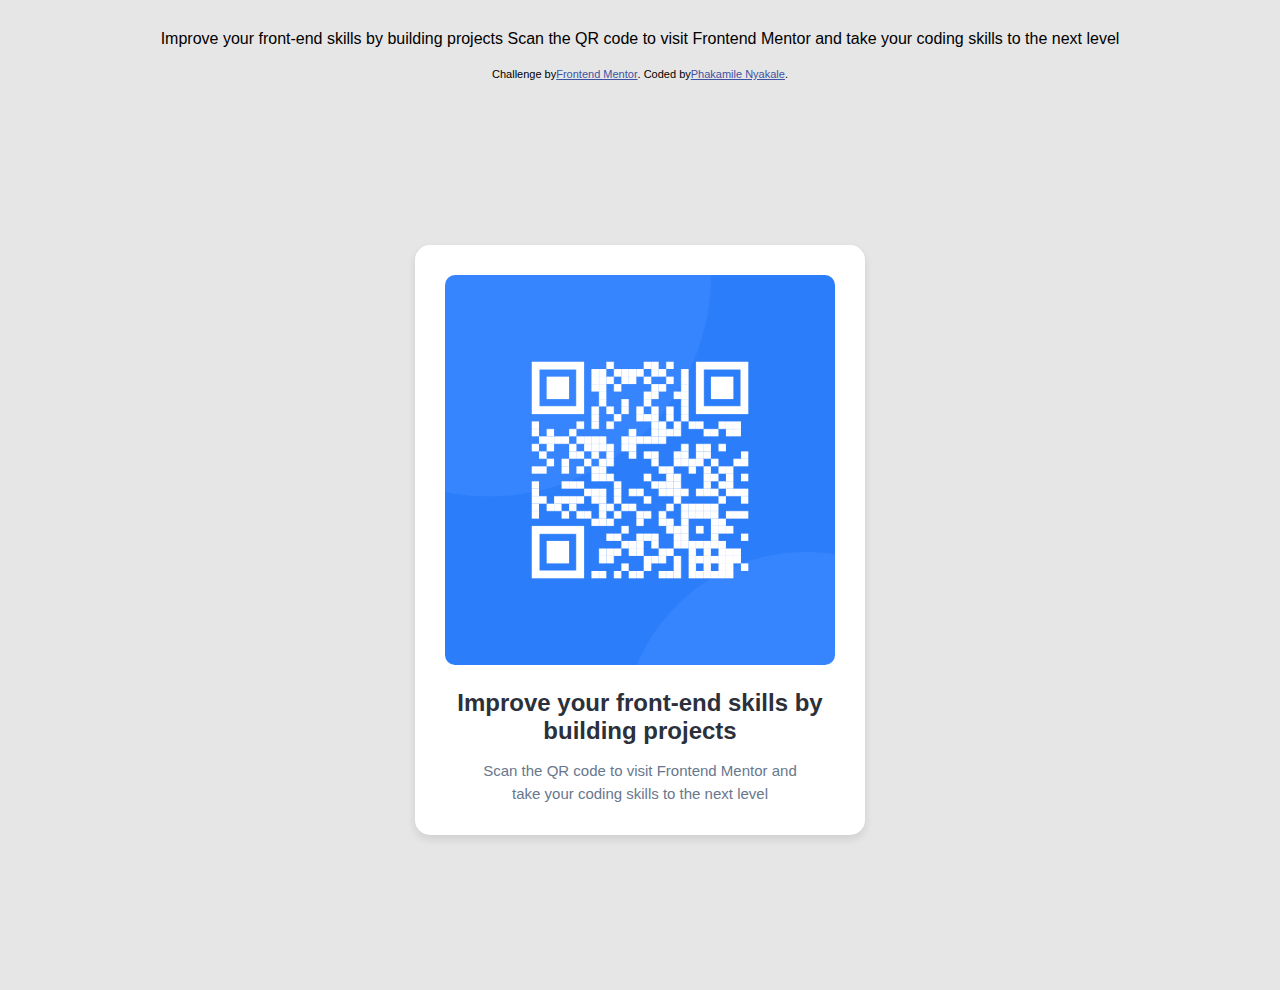
<file: index.html>
<!DOCTYPE html>
<html lang="en">
<head>
  <meta charset="UTF-8">
  <meta name="viewport" content="width=device-width, initial-scale=1.0"> <!-- displays site properly based on user's device -->

  <link rel="icon" type="image/png" sizes="32x32" href="./images/favicon-32x32.png">
  <link rel="stylesheet" href="styles/app.css">
  
  <title>Frontend Mentor | QR code component</title>

  <!-- Feel free to remove these styles or customise in your own stylesheet 👍 -->
  <style>
    .attribution { font-size: 11px; text-align: center; }
    .attribution a { color: hsl(228, 45%, 44%); }
  </style>
</head>
<body>
  <p>
    Improve your front-end skills by building projects
  
    Scan the QR code to visit Frontend Mentor and take your coding skills to the next level
  </p>
  
  <div class="attribution">
    Challenge by <a href="https://www.frontendmentor.io?ref=challenge" target="_blank">Frontend Mentor</a>. 
    Coded by <a href="#">Phakamile Nyakale</a>.
  </div>

  <div class="QRcontainer">
    <div class="QR-Card">
      <div class="QRcode">
        <img class="QRImage" src="assets/images/image-qr-code.png" alt="QR code image">
      </div>
      <div class="card-info">
        <h1>Improve your front-end skills by building projects</h1>
        <p>Scan the QR code to visit Frontend Mentor and take your coding skills to the next level</p>
      </div>

    </div>

  </div>
</body>
</html>
</file>
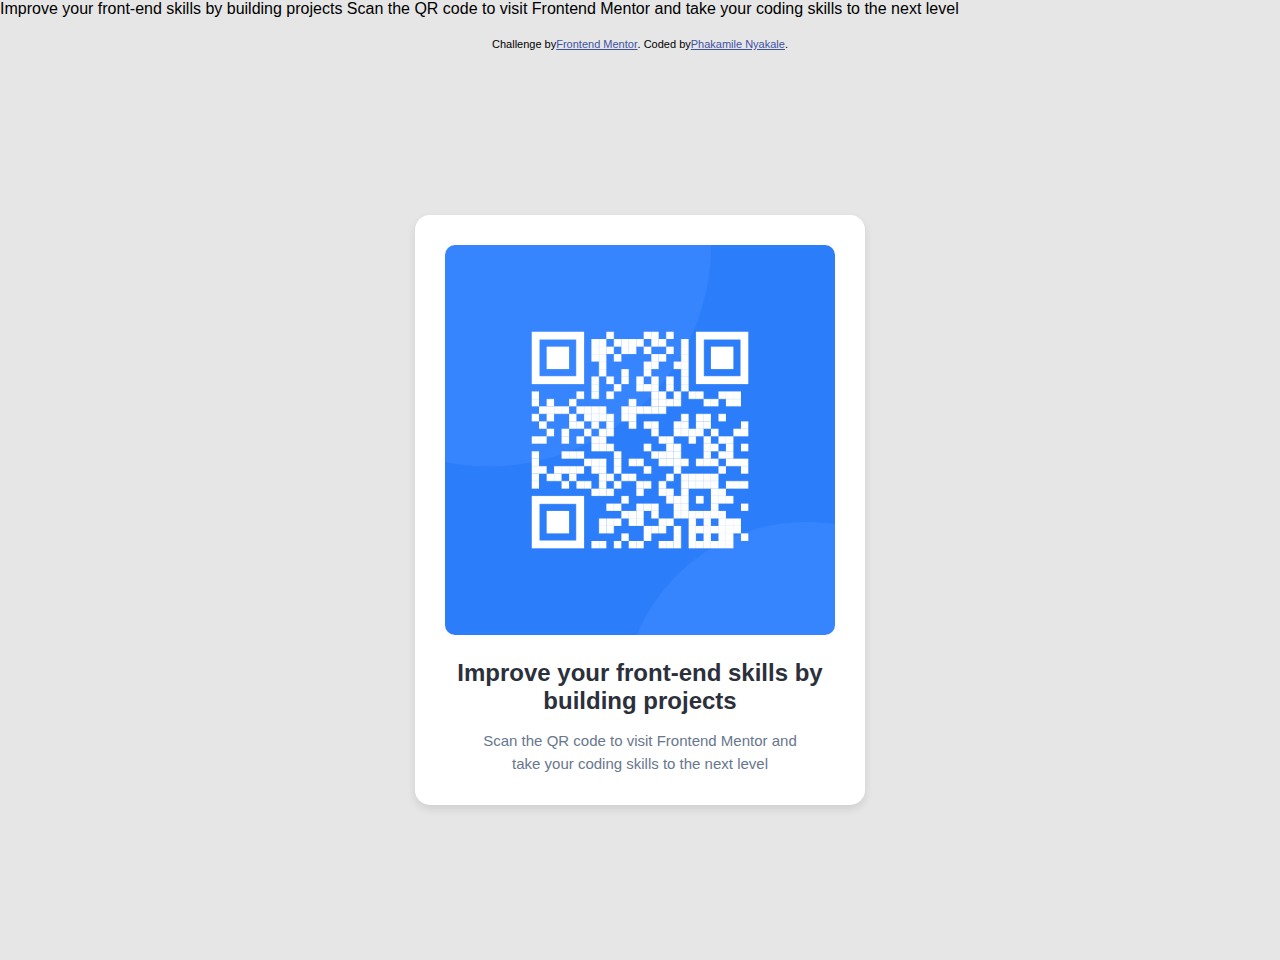
<file: qr-code-component-main/index.html>
<!DOCTYPE html>
<html lang="en">
<head>
  <meta charset="UTF-8">
  <meta name="viewport" content="width=device-width, initial-scale=1.0"> <!-- displays site properly based on user's device -->

  <link rel="icon" type="image/png" sizes="32x32" href="./images/favicon-32x32.png">
  <link rel="stylesheet" href="styles/app.css">
  
  <title>Frontend Mentor | QR code component</title>

  <!-- Feel free to remove these styles or customise in your own stylesheet 👍 -->
  <style>
    .attribution { font-size: 11px; text-align: center; }
    .attribution a { color: hsl(228, 45%, 44%); }
  </style>
</head>
<body>

  Improve your front-end skills by building projects

  Scan the QR code to visit Frontend Mentor and take your coding skills to the next level
  
  <div class="attribution">
    Challenge by <a href="https://www.frontendmentor.io?ref=challenge" target="_blank">Frontend Mentor</a>. 
    Coded by <a href="#">Phakamile Nyakale</a>.
  </div>

  <div class="QRcontainer">
    <div class="QR-Card">
      <div class="QRcode">
        <img class="QRImage" src="assets/images/image-qr-code.png" alt="QR code image">
      </div>
      <div class="card-info">
        <h1>Improve your front-end skills by building projects</h1>
        <p>Scan the QR code to visit Frontend Mentor and take your coding skills to the next level</p>
      </div>

    </div>

  </div>
</body>
</html>
</file>
<file: styles/app.css>
/* CSS variables */


:root {
    --primary-color: hsl(220, 15%, 55%);
    --secondary-color: hsl(0, 0%, 100%);
    --background-color: hsl(0, 0%, 90%);
    --text-color: hsl(220, 15%, 20%);
    --card-background: hsl(0, 0%, 100%);
    --card-shadow: rgba(0, 0, 0, 0.1);
    --font-size-p: 15px;
    --White: hsl(0, 0%, 100%);
    --Slate-300: hsl(212, 45%, 89%);
    --Slate-500: hsl(216, 15%, 48%);
    --Slate-900: hsl(218, 44%, 22%);
}


* {
    margin: 0;
    padding: 0;
    box-sizing: border-box;
}

html, body {
    height: 100%;
    font-family: 'Segoe UI', Tahoma, Geneva, Verdana, sans-serif;
    background-color: var(--background-color);
    justify-content: center;
    align-items: center;
}

body p {
    padding: 30px 30px 0px 30px;
    text-align: center;
}



.attribution {
    justify-content: center;
    align-items: center;
    display: flex;
    position: relative;
    justify-self: center;
    top: 20px;
}

.QRcontainer {
    margin-top: 30px;
    display: flex;
    justify-content: center;
    align-items: center;
    height: 100%;
}

.QR-Card {
    background: var(--card-background);
    margin: 50px;
    padding: 20px; 
    border-radius: 15px;
    box-shadow: 0 4px 8px var(--card-shadow);
    max-width: 450px;
    text-align: center;

}

.QRImage {
    width: 100%;
    height: auto;
    border-radius: 20px;
    padding: 10px;
    size: 200px 200px;
}

.card-info {
    justify-content: center;
    align-items: center;
    padding: 10px;
}

.card-info h1 {
    font-size: 1.5rem;
    color: var(--text-color);
    margin-bottom: 5px;
}

.card-info p {
    font-size: var(--font-size-p);
    color: var(--Slate-500);
    line-height: 1.5;
    padding-top: 10px
}
</file>
<file: qr-code-component-main/styles/app.css>
/* CSS variables */


:root {
    --primary-color: hsl(220, 15%, 55%);
    --secondary-color: hsl(0, 0%, 100%);
    --background-color: hsl(0, 0%, 90%);
    --text-color: hsl(220, 15%, 20%);
    --card-background: hsl(0, 0%, 100%);
    --card-shadow: rgba(0, 0, 0, 0.1);
    --font-size-p: 15px;
    --White: hsl(0, 0%, 100%);
    --Slate-300: hsl(212, 45%, 89%);
    --Slate-500: hsl(216, 15%, 48%);
    --Slate-900: hsl(218, 44%, 22%);
}


* {
    margin: 0;
    padding: 0;
    box-sizing: border-box;
}

html, body {
    height: 100%;
    font-family: 'Segoe UI', Tahoma, Geneva, Verdana, sans-serif;
    background-color: var(--background-color);
    justify-content: center;
    align-items: center;
}

body p {
    padding: 30px 30px 0px 30px;
    text-align: center;
}



.attribution {
    justify-content: center;
    align-items: center;
    display: flex;
    position: relative;
    justify-self: center;
    top: 20px;
}

.QRcontainer {
    margin-top: 30px;
    display: flex;
    justify-content: center;
    align-items: center;
    height: 100%;
}

.QR-Card {
    background: var(--card-background);
    margin: 50px;
    padding: 20px; 
    border-radius: 15px;
    box-shadow: 0 4px 8px var(--card-shadow);
    max-width: 450px;
    text-align: center;

}

.QRImage {
    width: 100%;
    height: auto;
    border-radius: 20px;
    padding: 10px;
    size: 200px 200px;
}

.card-info {
    justify-content: center;
    align-items: center;
    padding: 10px;
}

.card-info h1 {
    font-size: 1.5rem;
    color: var(--text-color);
    margin-bottom: 5px;
}

.card-info p {
    font-size: var(--font-size-p);
    color: var(--Slate-500);
    line-height: 1.5;
    padding-top: 10px
}
</file>
